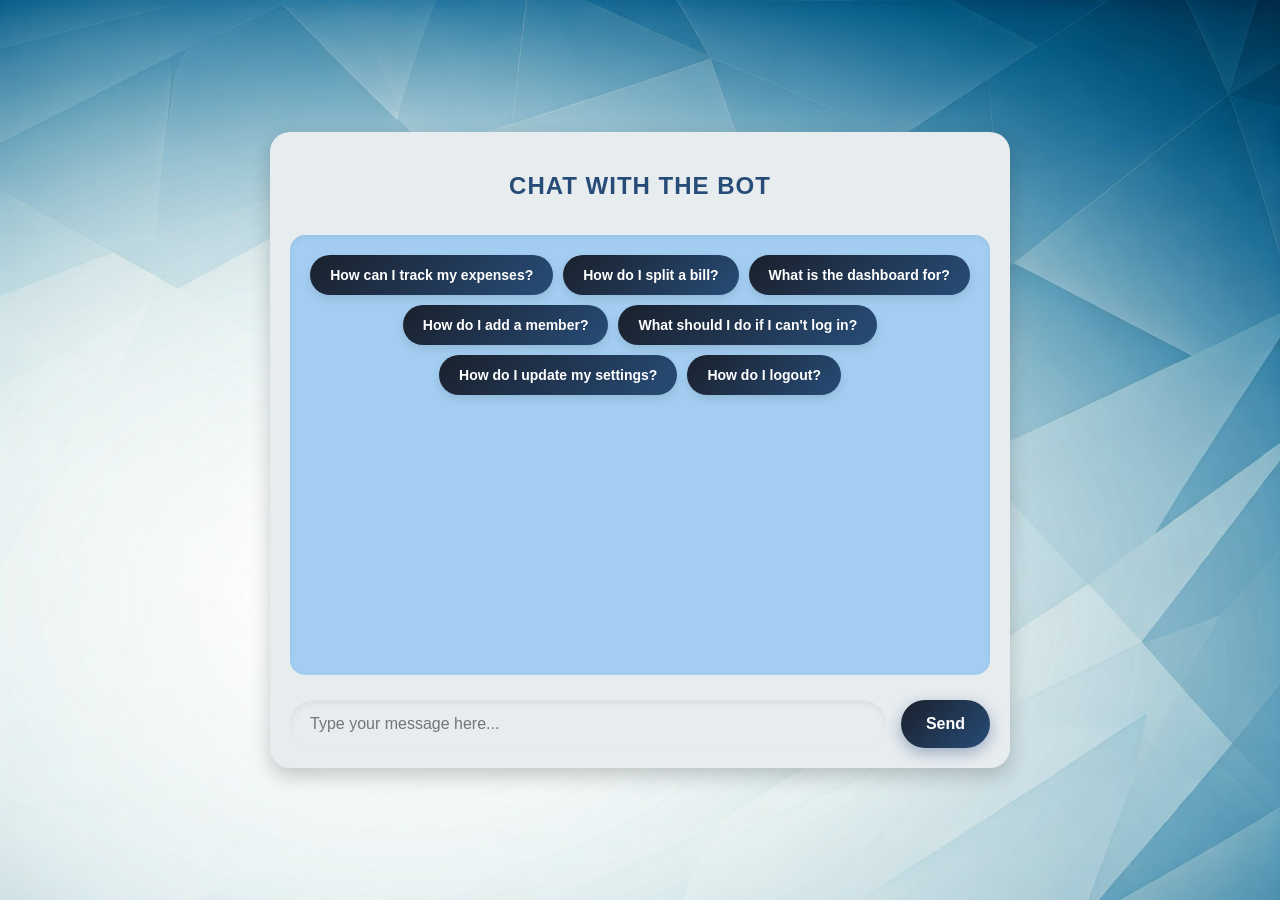
<file: bot.html>
<!DOCTYPE html>
<html lang="en">
<head>
  <meta charset="UTF-8">
  <meta name="viewport" content="width=device-width, initial-scale=1.0">
  <title>Chat Bot</title>
  <link rel="stylesheet" href="bot.css">
  <link rel="icon" type="image/x-icon" href="Images/favicon.png">
</head>
<body>
  <div class="chat-container">
    <h2>Chat with the Bot</h2>
    <div class="chat-box" id="chat-box"></div>
    <div class="chat-input">
      <input type="text" id="user-input" placeholder="Type your message here..." />
      <button onclick="sendMessage()" id="myButton">Send</button>
    </div>
  </div>
  <script src="bot.js"></script>
</body>
</html>
</file>
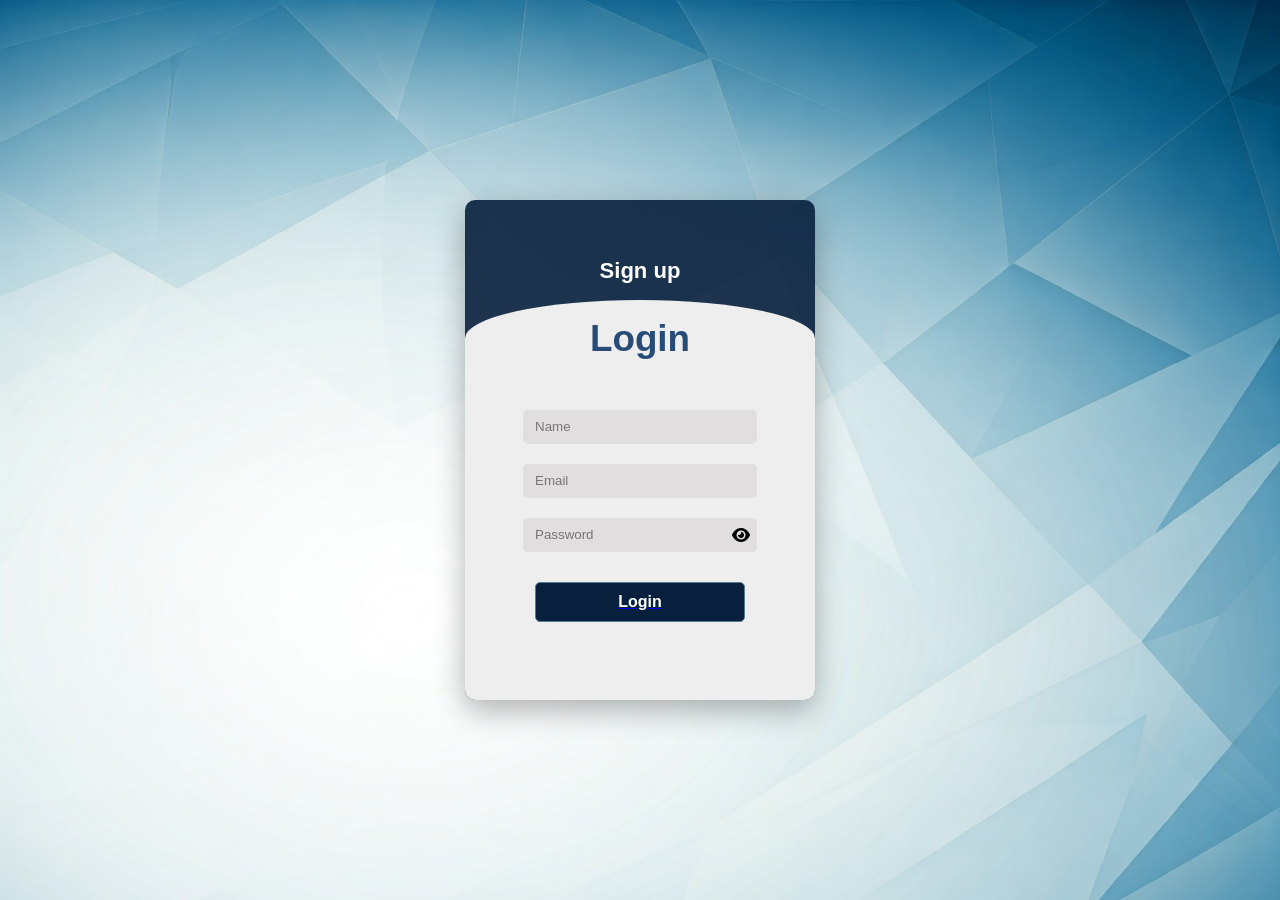
<file: entry.html>
<!DOCTYPE html>
<html lang="en">
<head>
    <meta charset="UTF-8">
    <meta name="viewport" content="width=device-width, initial-scale=1.0">
    <title>Sign-up, Login</title>
	<link rel="stylesheet" type="text/css" href="entry.css">
    <link rel="icon" type="image/x-icon" href="Images/favicon.png">
	<link rel="stylesheet" href="https://cdnjs.cloudflare.com/ajax/libs/font-awesome/6.0.0-beta3/css/all.min.css">
</head>
<body>
    <div class="main">  	
		<input type="checkbox" id="chk" aria-hidden="true" checked>
			<div class="signup">
				<form>
					<label for="chk" aria-hidden="true">Sign up</label>
					<div>
						<input type="text" name="name" placeholder="Name" minlength="3" maxlength="30" required="">
					</div>
					<div>
						<input type="email" name="email" placeholder="Email" pattern="[^@\s]+@[^@\s]+\.[^@\s]+" title="Please enter a valid email address, Ex:- your@gmail.com" required="">
					</div>
					<div>
						<input type="tel" name="phone" placeholder="Phone No." minlength="10" maxlength="10" pattern="[0-9]{10}"  title="Please enter valid phone number" required="">
					</div>
					<div class="password-container">
						<input type="password" name="password" id="signup-password" placeholder="Password" maxlength="15" required="">
						<i class="fas fa-eye toggle-password" data-toggle="#signup-password"></i>
					</div>
					<button>Sign up</button>
				</form>
			</div>
            
			<div class="login">
                <form>
                    <label for="chk" id="set" aria-hidden="true">Login</label>
					<div>
						<input type="text" name="name" placeholder="Name" minlength="3" maxlength="30" required="">
					</div>
					<div>
						<input type="email" name="email" placeholder="Email" pattern="[^@\s]+@[^@\s]+\.[^@\s]+" title="Please enter a valid email address, Ex:- your@gmail.com" required="">
					</div>
					<div class="password-container">
						<input type="password" name="password" id="login-password" placeholder="Password" maxlength="15" required="">
						<i class="fas fa-eye toggle-password" data-toggle="#login-password"></i>
					</div>
					<a href="index.html">
						<button type="button">Login</button>
					</a>
				</form>
			</div>
	</div>
	<script src="entry.js"></script>
</body>
</html>
</file>
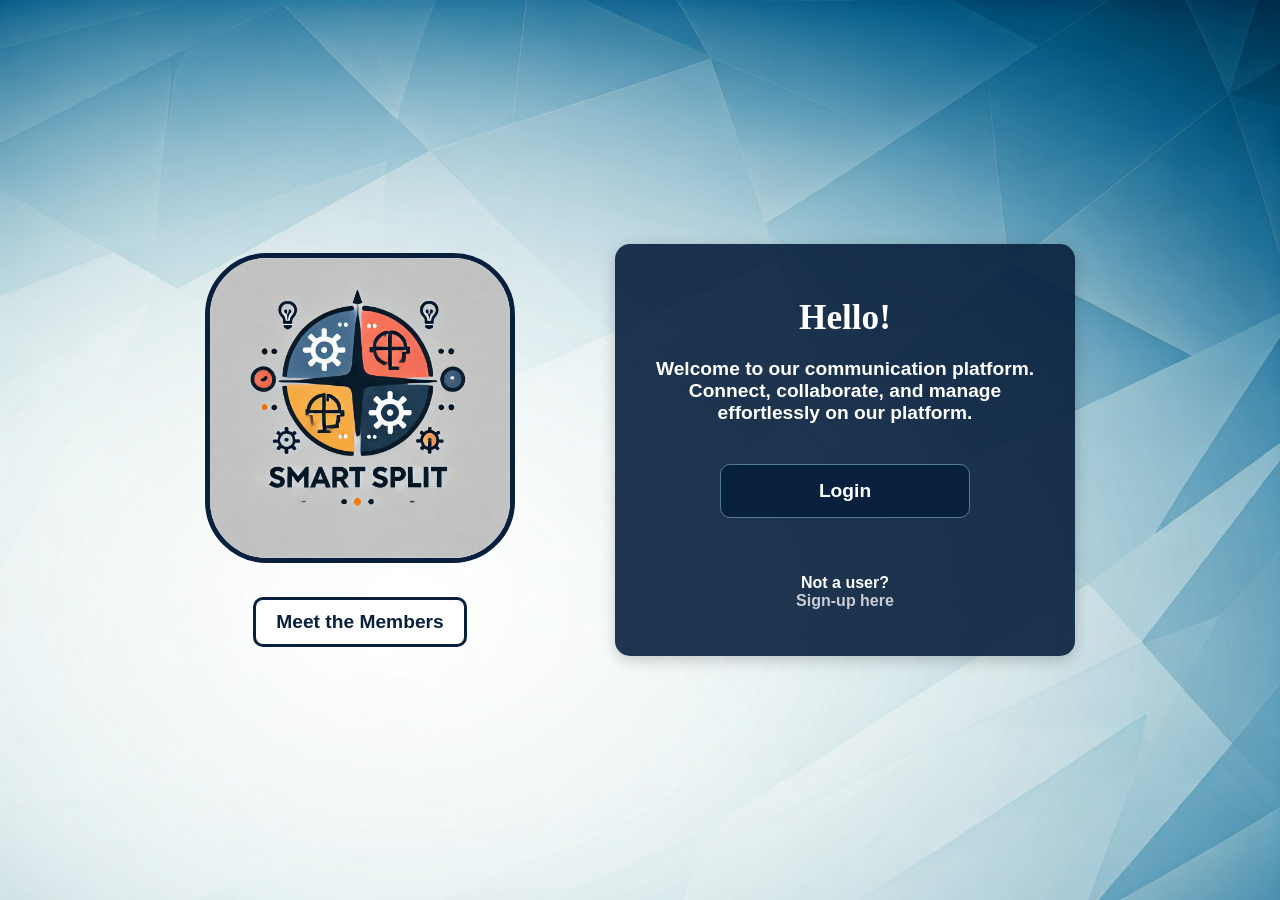
<file: home.html>
<!DOCTYPE html>
<html lang="en">
<head>
    <meta charset="UTF-8">
    <meta name="viewport" content="width=device-width, initial-scale=1.0">
    <title>SmartSplit</title>
    <link rel="stylesheet" href="home.css">
    <link rel="icon" type="image/x-icon" href="Images/favicon.png">
</head>
<body>
    <div class="contant">
        <div class="container" id="container1">
            <div class="logo">
                <img id="logo" src="Images/SmartSpli_Logo.png" alt="SmartSpli_Logo">
            </div>
            <div class="members">
                <button class="members-info" id="members">Meet the Members</button>
            </div>
        </div>
        <div class="container" id="container2">
            <div class="content">
                <h1>Hello!</h1>
                <p>Welcome to our communication platform. Connect, collaborate, and manage  effortlessly on our platform.</p>
                <a href="entry.html" target="_blank">
                    <button class="login-button">Login</button>
                </a>
            </div>
            <div class="user">
                <p>Not a user?<br>
                    <a href="entry.html" target="_blank">Sign-up here</a></p>
            </div>
        </div>
    </div>    
    <script>
        document.getElementById("members").addEventListener("click", function() {
            window.location.href = "members.html"; // Change to your target page
        });
    </script>
</body>
</html>
</file>
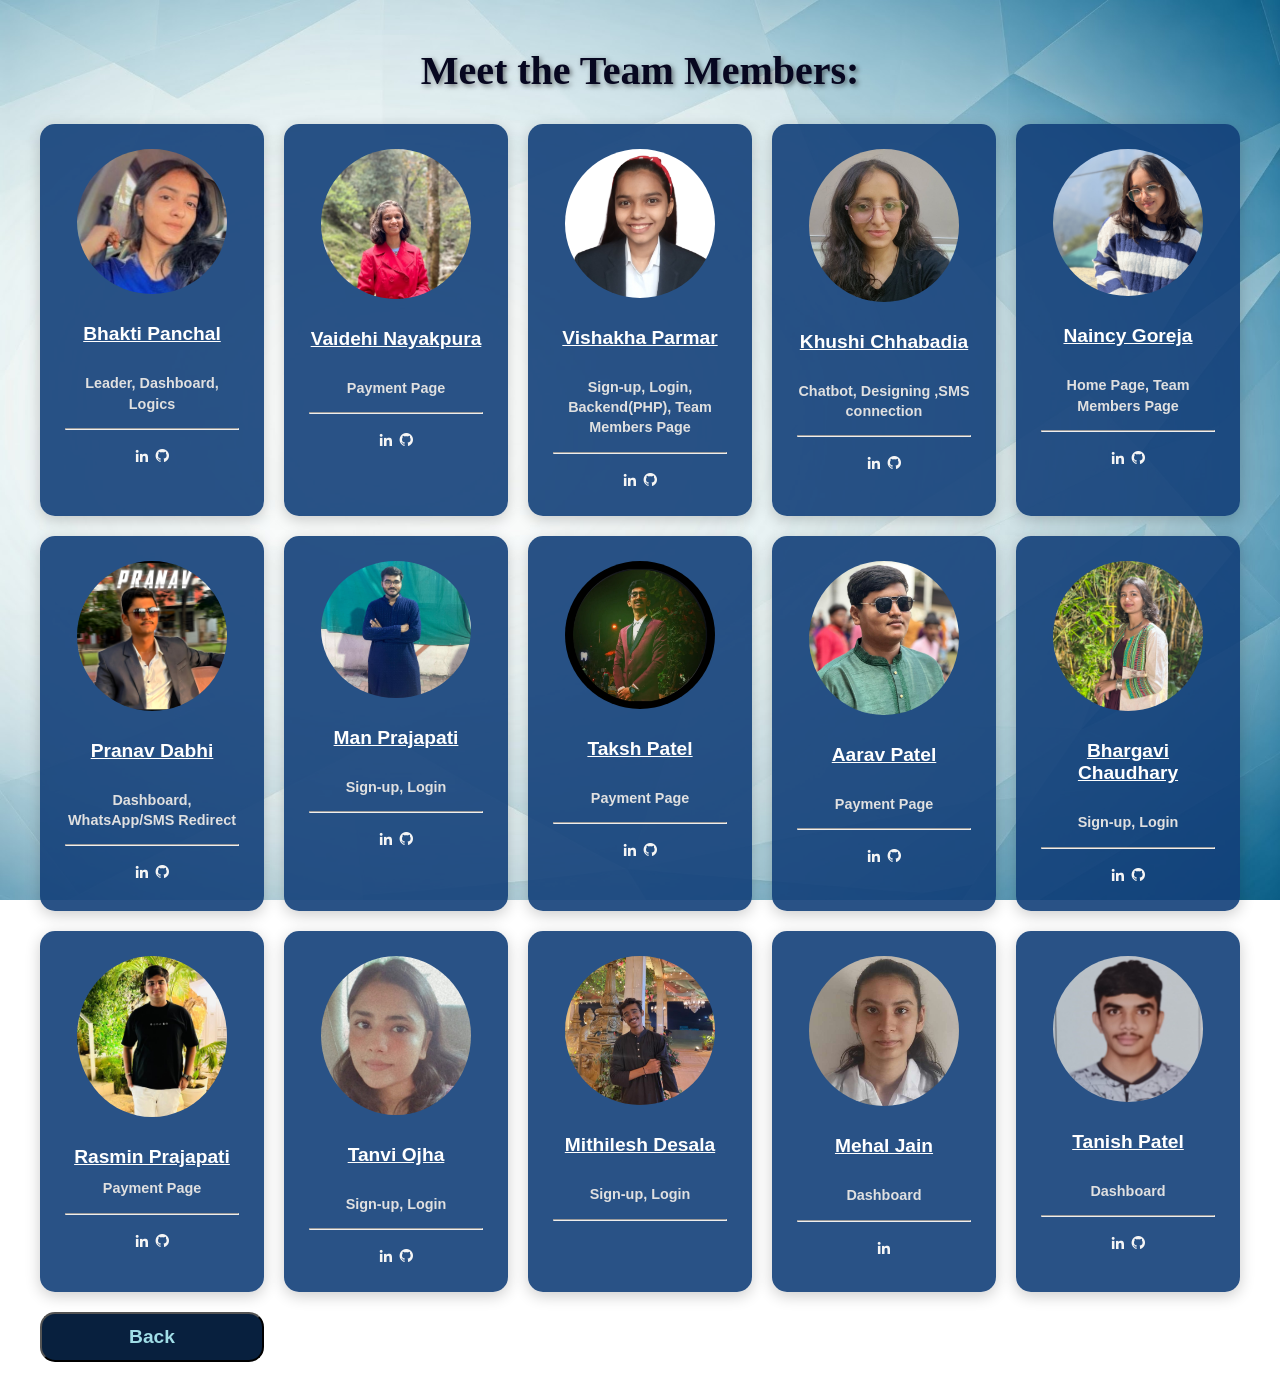
<file: members.html>
<!DOCTYPE html>
<html lang="en">
<head>
    <meta charset="UTF-8">
    <meta name="viewport" content="width=device-width, initial-scale=1.0">
    <title>Team Members</title>
    <link rel="stylesheet" href="members.css">
    <link rel="icon" type="image/x-icon" href="Images/favicon.png">
    <link href='https://unpkg.com/boxicons@2.1.4/css/boxicons.min.css' rel='stylesheet'>
</head>
<body>
    <h1>Meet the Team Members:</h1>
    <div class="team-container">
        <!-- Member Cards (15 in total) -->
        <div class="team-member">
            <img src="Images/Bhakti.jpg" alt="Bhakti Panchal">
            <u>Bhakti Panchal</u><br>
            <p>Leader, Dashboard, Logics</p>
                <hr>
                <a class='bx bxl-linkedin' href="https://www.linkedin.com/in/bhakti-panchal-a407a528a/" target="_blank"></a>
                <a class='bx bxl-github' href="https://github.com/panchalbhakti" target="_blank"></a>
        </div>
        <div class="team-member">
            <img src="Images/Vaidehi.jpg" alt="Vaidehi Nayakpura">
            <u>Vaidehi Nayakpura</u><br>
            <p>Payment Page</p>
                <hr>
                <a class='bx bxl-linkedin' href="https://www.linkedin.com/in/vaidehi-nayakpura/" target="_blank"></a>
                <a class='bx bxl-github' href="https://github.com/Vaidehi1005" target="_blank"></a>
        </div>
        <div class="team-member">
            <img src="Images/Vishakha.png" alt="Vishakha Parmar">
            <u>Vishakha Parmar</u><br>
            <p>Sign-up, Login, Backend(PHP), Team Members Page</p>
                <hr>
                <a class='bx bxl-linkedin' href="https://www.linkedin.com/in/vishakhaparmar/" target="_blank"></a>
                <a class='bx bxl-github' href="https://github.com/VishakhaMP" target="_blank"></a>
        </div>
        <div class="team-member">
            <img src="Images/Khushi.jpg" alt="Khushi Chhabadia">
            <u>Khushi Chhabadia</u><br>
            <p>Chatbot, Designing ,SMS connection</p>
                <hr>
                <a class='bx bxl-linkedin' href="https://www.linkedin.com/in/khushi-chhabadia-1a9b88277/" target="_blank"></a>
                <a class='bx bxl-github' href="https://github.com/khushichhabadia" target="_blank"></a>
        </div>
        <div class="team-member">
            <img src="Images/Naincy.JPG" alt="Naincy Goreja">
            <u>Naincy Goreja</u><br>
            <p>Home Page, Team Members Page</p>
                <hr>
                <a class='bx bxl-linkedin' href="https://www.linkedin.com/in/naincy-goreja/" target="_blank"></a>
                <a class='bx bxl-github' href="https://github.com/Naincyyy04" target="_blank"></a>
        </div>
        <div class="team-member">
            <img src="Images/Pranav.jpg" alt="Pranav Dabhi">
            <u>Pranav Dabhi</u><br>
            <p>Dashboard, WhatsApp/SMS Redirect</p>
                <hr>
                <a class='bx bxl-linkedin' href="https://www.linkedin.com/in/pranav-dabhi-323878295/" target="_blank"></a>
                <a class='bx bxl-github' href="https://github.com/Pranav-Game-Dev" target="_blank"></a>
        </div>
        <div class="team-member">
            <img src="Images/Man.jpg" alt="Man Prajapati">
            <u>Man Prajapati</u><br>
            <p>Sign-up, Login</p>
                <hr>
                <a class='bx bxl-linkedin' href="https://www.linkedin.com/in/man-prajapati-19106b2b9/" target="_blank"></a>
                <a class='bx bxl-github' href="https://github.com/PrajapatiMan" target="_blank"></a>
        </div>
        <div class="team-member">
            <img src="Images/Taksh.jpg" alt="Taksh Patel">
            <u>Taksh Patel</u><br>
            <p>Payment Page</p>
                <hr>
                <a class='bx bxl-linkedin' href="https://www.linkedin.com/in/takshkumar-patel-2b826b2a5/" target="_blank"></a>
                <a class='bx bxl-github' href="https://github.com/TakshkumarPatel" target="_blank"></a>
        </div>
        <div class="team-member">
            <img src="Images/Aarav.jpg" alt="Aarav Patel">
            <u>Aarav Patel</u><br>
            <p>Payment Page</p>
                <hr>
                <a class='bx bxl-linkedin' href="https://www.linkedin.com/in/aarav-patel-07aa52267/" target="_blank"></a>
                <a class='bx bxl-github' href="https://github.com/Aarav2526" target="_blank"></a>
        </div>
        <div class="team-member">
            <img src="Images/Bhargavi.jpg" alt="Bhargavi Chaudhary">
            <u>Bhargavi Chaudhary</u><br>
            <p>Sign-up, Login</p>
                <hr>
                <a class='bx bxl-linkedin' href="https://www.linkedin.com/in/bhargavi-cdry175/" target="_blank"></a>
                <a class='bx bxl-github' href="https://github.com/BhargaviChaudhary" target="_blank"></a>
        </div>
        <div class="team-member">
            <img src="Images/Rasmin.jpg" alt="Rasmin Prajapati">
            <u>Rasmin Prajapati</u>
            <p>Payment Page</p>
                <hr>
                <a class='bx bxl-linkedin' href="https://www.linkedin.com/in/rashmin-prajapati-838356328/" target="_blank"></a>
                <a class='bx bxl-github' href="https://github.com/Vaidehi1005" target="_blank"></a>
        </div>
        <div class="team-member">
            <img src="Images/Tanvi.jpg" alt="Tanvi Ojha">
            <u>Tanvi Ojha</u><br>
            <p>Sign-up, Login</p>
                <hr>
                <a class='bx bxl-linkedin' href="https://www.linkedin.com/in/tanvi-ojha-b091b22ab/" target="_blank"></a>
                <a class='bx bxl-github' href="https://github.com/tanvi-ojha" target="_blank"></a>
        </div>
        <div class="team-member">
            <img src="Images/Mithilesh.jpg" alt="Mithilesh Desala">
            <u>Mithilesh Desala</u><br>
            <p>Sign-up, Login</p>
                <hr>
        </div>
        <div class="team-member">
            <img src="Images/Mehal.jpg" alt="Mehal Jain">
            <u>Mehal Jain</u><br>
            <p>Dashboard</p>
                <hr>
                <a class='bx bxl-linkedin' href="https://www.linkedin.com/in/mehal-jain-4768412b7/" target="_blank"></a>
        </div>
        <div class="team-member">
            <img src="Images/Tanish.jpg" alt="Tanish Patel">
            <u>Tanish Patel</u><br>
            <p>Dashboard</p>
                <hr>
                <a class='bx bxl-linkedin' href="https://www.linkedin.com/in/tanish-patel-5a5b6b323/" target="_blank"></a>
                <a class='bx bxl-github' href="https://github.com/tanishpatel1115" target="_blank"></a>
        </div>
        <div class="back">
            <button class="backd" id="back">Back</button>
        </div>
    </div>
    <script>
            document.getElementById("back").addEventListener("click", function() {
                window.location.href = "home.html"; // Change to your target page
            });
    </script>
</body>
</html>
</file>
<file: bot.css>
body {
    background-image: url("Images/background.jpg");
    background-size: cover;
    font-family: 'Arial', sans-serif;
    margin: 0;
    padding: 0;
    display: flex;
    justify-content: center;
    align-items: center;
    height: 100vh;
    overflow: hidden;
  }
  
  .chat-container {
    width: 700px;
    max-width: 90%;
    border-radius: 20px;
    padding: 20px;
    background: #e7ecef;
    box-shadow: 0px 8px 20px rgba(0, 0, 0, 0.2);
    position: relative;
    display: flex;
    flex-direction: column;
    gap: 15px;
  }
  
  .chat-box {
    height: 400px;
    overflow-y: auto;
    border-radius: 15px;
    padding: 20px;
    background-color: #a3cef1;
    box-shadow: inset 0px 3px 6px rgba(0, 0, 0, 0.05);
    display: flex;
    flex-direction: column;
    gap: 10px;
  }
  
  .chat-box::-webkit-scrollbar {
    width: 8px;
  }
  
  .chat-box::-webkit-scrollbar-thumb {
    background: #6096ba;
    border-radius: 10px;
  }
  
  .chat-input {
    display: flex;
    gap: 15px;
    margin-top: 10px;
  }
  
  .chat-input input {
    flex: 1;
    padding: 15px 20px;
    border: none;
    border-radius: 25px;
    font-size: 16px;
    background: #e7ecef;
    outline: none;
    box-shadow: inset 0px 4px 6px rgba(0, 0, 0, 0.05);
    transition: box-shadow 0.3s ease, transform 0.3s ease;
  }
  
  .chat-input input:focus {
    box-shadow: 0px 0px 10px rgba(96, 150, 186, 0.5);
    transform: translateY(-2px);
  }
  
  .chat-input button {
    padding: 15px 25px;
    border: none;
    background: linear-gradient(135deg, #1a202c, #274c77);
    color: white;
    border-radius: 25px;
    font-size: 16px;
    font-weight: bold;
    cursor: pointer;
    box-shadow: 0px 5px 15px rgba(39, 76, 119, 0.4); /* Floating effect */
    transition: all 0.3s ease;
  }
  
  .chat-input button:hover {
    background: linear-gradient(135deg, #6096ba, #274c77);
    transform: scale(1.05); /* Slight hover scale */
  }
  
  .user-message {
    text-align: right;
    align-self: flex-end;
    margin: 5px 0;
    color: #ffffff;
    padding: 12px 18px;
    display: inline-block;
    max-width: 75%;
    border-radius: 20px;
    background-color: #274c77;
    font-weight: bold;
    box-shadow: 0px 4px 8px rgba(0, 0, 0, 0.15);
    word-wrap: break-word;
  }
  
  .bot-message {
    text-align: left;
    align-self: flex-start;
    margin: 5px 0;
    color: #1a202c;
    padding: 12px 18px;
    display: inline-block;
    max-width: 75%;
    border-radius: 20px;
    background-color: #d3dfe8;
    font-weight: bold;
    box-shadow: 0px 4px 8px rgba(0, 0, 0, 0.1);
    word-wrap: break-word;
  }
  
  .predefined-questions {
    display: flex;
    flex-wrap: wrap;
    gap: 10px;
    justify-content: center;
  }
  
  .question-button {
    padding: 12px 20px;
    border: none;
    border-radius: 20px;
    background: linear-gradient(135deg, #1a202c, #274c77);
    color: white;
    font-size: 14px;
    font-weight: bold;
    cursor: pointer;
    box-shadow: 0px 4px 8px rgba(0, 0, 0, 0.1);
    transition: all 0.3s ease;
  }
  
  .question-button:hover {
    background: linear-gradient(135deg, #a3cef1, #6096ba);
    transform: translateY(-2px);
  }
  
  .chat-container h2 {
    text-align: center;
    margin-bottom: 20px;
    font-size: 24px;
    font-weight: bold;
    color: #274c77;
    letter-spacing: 1px;
    text-transform: uppercase;
  }
  
  .chat-container h2 span {
    color: #6096ba;
  }
  
  /* Responsive Design */
  @media screen and (max-width: 768px) {
    body {
      padding: 10px;
      height: auto;
    }
  
    .chat-container {
      width: 100%;
      padding: 15px;
    }
  
    .chat-box {
      height: 300px; /* Adjust height for smaller screens */
    }
  
    .chat-input button {
      padding: 10px 20px; /* Adjust button size */
      font-size: 14px;
    }
  
    .chat-input input {
      padding: 10px 15px;
      font-size: 14px;
    }
  }
</file>
<file: entry.css>
body {
    margin: 0;
    padding: 0;
    display: flex;
    justify-content: center;
    align-items: center;
    min-height: 100vh;
    font-family: 'Jost', sans-serif;
    background-image: url('Images/background.jpg');
    max-width: 100%;
    background-size: cover;
}

.main{
	width: 350px;
	height: 500px;
	overflow: hidden;
	border-radius: 10px;
	background: #08203ee6;
	box-shadow: 0 10px 30px rgba(0, 0, 0, 0.3);
	cursor: pointer;
	transition: 0.5s;
}

.main:hover {
	transform: scale(1.1);
}
#chk{
	display: none;
}
.signup{
	position: relative;
	width:100%;
	height: 100%;
}
label{
	color: #fff;
	font-size: 2.3em;
	justify-content: center;
	display: flex;
	margin: 50px;
	font-weight: bold;
	transition: .5s ease-in-out;
}
input{
	width: 60%;
	height: 10px;
	background: #e0dede;
	justify-content: center;
	display: flex;
	margin: 20px auto;
	padding: 12px;
	border: none;
	outline: none;
	border-radius: 5px;
}
button{
	width: 60%;
	height: 40px;
	margin: 10px auto;
	justify-content: center;
	display: block;
	color: #fff;
	background: #08203e;
	font-size: 1em;
	font-weight: bold;
	margin-top: 30px;
	outline: none;
	border: solid 1px #557c93;
	border-radius: 5px;
	transition: .2s ease-in;
}

button:hover{
	color: #08203e;
	background: #eee;
	transform: scale(1.05);
	box-shadow: 0 4px 15px rgba(0, 0, 0, 0.2);
}
input:hover {
    border: 1px solid #557c93;
}

.login{
	height: 460px;
	background: #eee;
	border-radius: 60% / 10%;
	transform: translateY(-180px);
	transition: .8s ease-in-out;
}
.login label{
	color: #274c77;
	transform: scale(.6);
}
.toggle-password {
	position: absolute;
	right: 65px;
	top: 50%;
	transform: translateY(-50%);
}
.password-container {
	position: relative;
}
#set{
	padding-top: 5%;
}

#chk:checked ~ .login{
	transform: translateY(-500px);
}
#chk:checked ~ .login label{
	transform: scale(1);	
}
#chk:checked ~ .signup label{
	transform: scale(.6);
}
</file>
<file: home.css>
body {
    height: 100vh;
    display: flex;
    justify-content: center;
    align-items: center;
    background-image: url('Images/background.jpg');
    background-size: cover;
    font-family: 'Arial', sans-serif;
    margin: 0;
}

.contant {
    display: flex;
    flex-direction: column; 
    justify-content: center;
    align-items: center;
    gap: 50px;
    padding: 20px;
}

.container {
    display: flex;
    flex-direction: column;
    justify-content: center;
    align-items: center;
    text-align: center;
}

#container1 {
    display: flex;
    flex-direction: column;
    justify-content: center;
    align-items: center;
    text-align: center;
    gap: 30px;
}

#logo {
    height: 200px;
    width: 200px;
    border: 5px solid #08203e;
    border-radius: 20%;
    transition: transform 0.2s ease;
}

.members-info {
    width: 250px;
    height: 50px;
    padding: 10px 20px;
    color: #08203e;
    border: 3px solid #08203e;
    background-color: #fff;
    font-size: 1.2rem;
    font-weight: bold;
    border-radius: 10px;
    cursor: pointer;
    transition: background-color 0.3s ease, transform 0.2s ease;
}

.members-info:hover {
    background-color: #08203e;
    color: rgb(160, 222, 231);
    border: none;
    transform: scale(1.05);
}

.members-info:active {
    background-color: #4a00e0;
    transform: scale(1);
}

.members-info, .login-button {
    width: 100%;
    max-width: 250px;
}

#container2 {
    padding: 30px;
    width: 100%;
    max-width: 400px;
    background: rgba(8, 32, 62, 0.9);
    border-radius: 15px;
    box-shadow: 0 4px 15px rgba(0, 0, 0, 0.2);
    transition: 0.4s;
}

#container2:hover {
    transform: scale(1.05);
}

.content h1 {
    font-size: 2.2rem;
    font-weight: bold;
    font-family: "Pacifico", "Times New Roman", serif;
    color: #fff;
    margin-bottom: 20px;
}

.content p {
    font-size: 1.2rem;
    font-weight: bold;
    color: #fff;
    margin-bottom: 20px;
}

.user {
    font-size: 1rem;
    font-weight: bold;
    color: #fff;
    margin-top: 20px;
}

.login-button {
    background: #08203e;
    color: #fff;
    border: none;
    padding: 15px 30px;
    margin: 20px 0;
    font-size: 1.2rem;
    font-weight: bold;
    border-radius: 10px;
    border: solid 1px #557c93;
    cursor: pointer;
    transition: background-color 0.3s ease, transform 0.2s ease;
}

.login-button:hover {
    color: #08203e;
    background-color: #fff;
    transform: scale(1.05);
}

.login-button:active {
    background-color: #4a00e0;
    transform: scale(1);
}

a {
    color: rgba(245, 245, 245, 0.795);
    text-decoration: none;
}

a:hover {
    color: #fff;
    text-decoration: underline;
    transform: scale(1.05);
}


/* Large Screens */
@media (min-width: 768px) {
    .contant {
        flex-direction: row; /* Arrange containers side by side */
        gap: 100px;
    }
    #logo {
        height: 300px;
        width: 300px;
    }
}

/* Medium Screens (Tablets) */
@media (max-width: 1024px) and (min-width: 768px) {
    .contant {
        gap: 50px; /* Adjust spacing for tablets */
    }
}

/* Small Screens (Mobile Phones) */
@media (max-width: 767px) {
    body {
        flex-direction: column;
        padding: 20px;
    }
    .contant {
        flex-direction: column; /* Stack containers vertically */
        gap: 30px;
    }
    #logo {
        height: 150px;
        width: 150px;
    }
    #container2 {
        padding: 20px;
    }
    .content h1 {
        font-size: 1.8rem;
    }
    .content p, .user {
        font-size: 1rem;
    }
    .login-button {
        padding: 10px 20px;
        font-size: 1rem;
    }
    .members-info {
        font-size: 1rem;
        height: 40px;
    }
}
</file>
<file: members.css>
body {
    font-family: Arial, sans-serif;
    margin: 0;
    padding: 20px;
    text-align: center;
    background-image: url("Images/background.jpg");
    background-size: cover;
    background-attachment: fixed;
    background-position: center;
    color: #ffffff;
}

h1 {
    font-size: 2.5rem;
    font-family: "Pacifico", "Times New Roman", serif;
    margin-bottom: 30px;
    color: rgb(7, 7, 32);
    text-shadow: 2px 2px 5px rgba(0, 0, 0, 0.5);
}

.team-container {
    display: grid;
    grid-template-columns: repeat(auto-fit, minmax(200px, 1fr));
    gap: 20px;
    padding: 0 10px;
    max-width: 1200px;
    margin: 0 auto;
}

.team-member {
    box-shadow: 0 4px 15px rgba(0, 0, 0, 0.2);
    background: rgba(18, 64, 121, 0.9);
    padding: 25px;
    border-radius: 15px;
    text-align: center;
    font-weight: bold;
    transition: 0.5s;
    overflow: hidden;
    position: relative;
}

.team-member:hover {
    transform: scale(1.05);
    border: 4px solid #fff;
    box-shadow: 0 10px 60px rgba(0, 0, 0, 0.3);
}

.team-member img {
    width: 100%;
    border-radius: 50%;
    max-width: 150px;
    height: auto;
    margin-bottom: 15px;
    transition: transform 0.3s ease;
}

.team-member:hover img {
    transform: scale(1.1);
}

.team-member u {
    display: block;
    margin-top: 10px;
    font-size: 1.2rem;
    color: #fff;
    font-weight: bold;
}

.team-member p {
    font-size: 0.9rem;
    color: #e0e0e0;
    margin-top: 10px;
    line-height: 1.4;
}

a {
    color: whitesmoke;
    font-size: 1rem;
    margin-top: 10px;
    display: inline-block;
    text-decoration: none;
    border-bottom: 2px solid transparent;
    transition: all 0.3s ease;
}

a:hover {
    color: #f0f0f0;
    transform: scale(1.05);
    border-bottom: 2px solid #fff;
}

button {
    width: 100%;
    max-width: 250px;
    height: 50px;
    padding: 10px 20px;
    background-color: #08203e;
    color: rgb(160, 222, 231);
    font-size: 1.2rem;
    font-weight: bold;
    border-radius: 15px;
    cursor: pointer;
    transition: all 0.3s ease;
    display: flex;
    align-items: center;
    justify-content: center;
}

button:hover {
    color: #08203e;
    background-color: #fff;
    border: 3px solid #08203e;
    transform: scale(1.05);
}

button:active {
    background-color: #4a00e0;
    transform: scale(1);
}

/* Responsive styles for medium screens */
@media (max-width: 768px) {
    h1 {
        font-size: 2rem;
    }

    .team-container {
        grid-template-columns: repeat(auto-fit, minmax(180px, 1fr));
        gap: 15px;
    }

    .team-member {
        padding: 20px;
        border-radius: 10px;
    }

    .team-member img {
        max-width: 120px;
    }

    .team-member u {
        font-size: 1rem;
    }

    .team-member p {
        font-size: 0.8rem;
    }

    button {
        max-width: 200px;
        font-size: 1rem;
    }
}

/* Responsive styles for very small screens */
@media (max-width: 480px) {
    body {
        padding: 10px;
    }

    h1 {
        font-size: 1.8rem;
    }

    .team-member {
        padding: 15px;
    }

    .team-member img {
        max-width: 100px;
    }

    .team-member u {
        font-size: 0.9rem;
    }

    .team-member p {
        font-size: 0.75rem;
    }

    a {
        font-size: 0.9rem;
    }

    button {
        max-width: 180px;
        font-size: 0.9rem;
        height: 45px;
    }
}

/* Added subtle animation for buttons and links */
@keyframes buttonHover {
    0% {
        transform: scale(1);
    }
    50% {
        transform: scale(1.05);
    }
    100% {
        transform: scale(1);
    }
}
</file>
